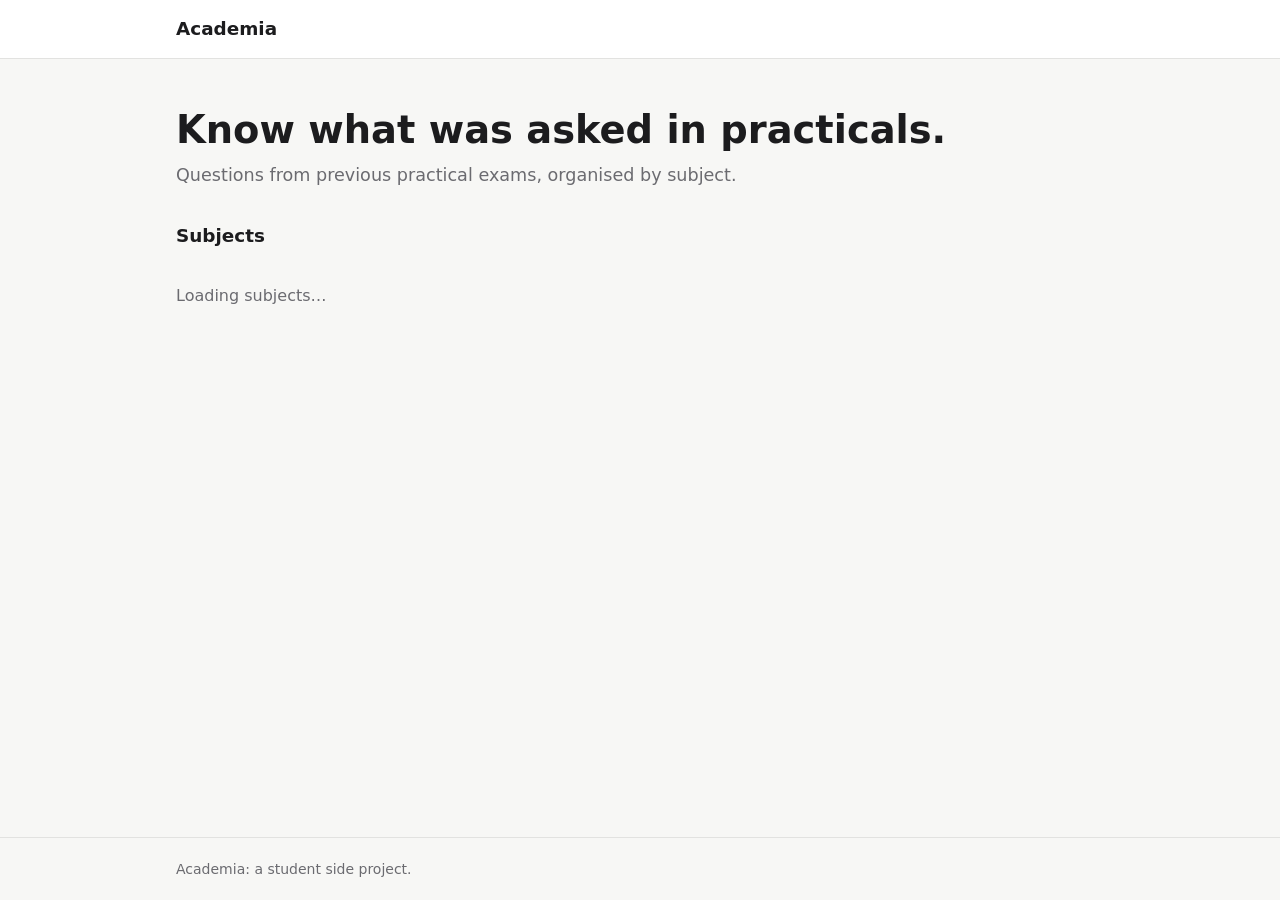
<file: index.html>
<!DOCTYPE html>
<html lang="en">
<head>
  <meta charset="UTF-8">
  <title>Academia</title>
  <!-- Repo root: forward visitors to the actual site (needed for GitHub Pages and local server). -->
  <meta http-equiv="refresh" content="0; url=frontend/">
</head>
<body>
  <p><a href="frontend/">Go to Academia</a></p>
</body>
</html>
</file>
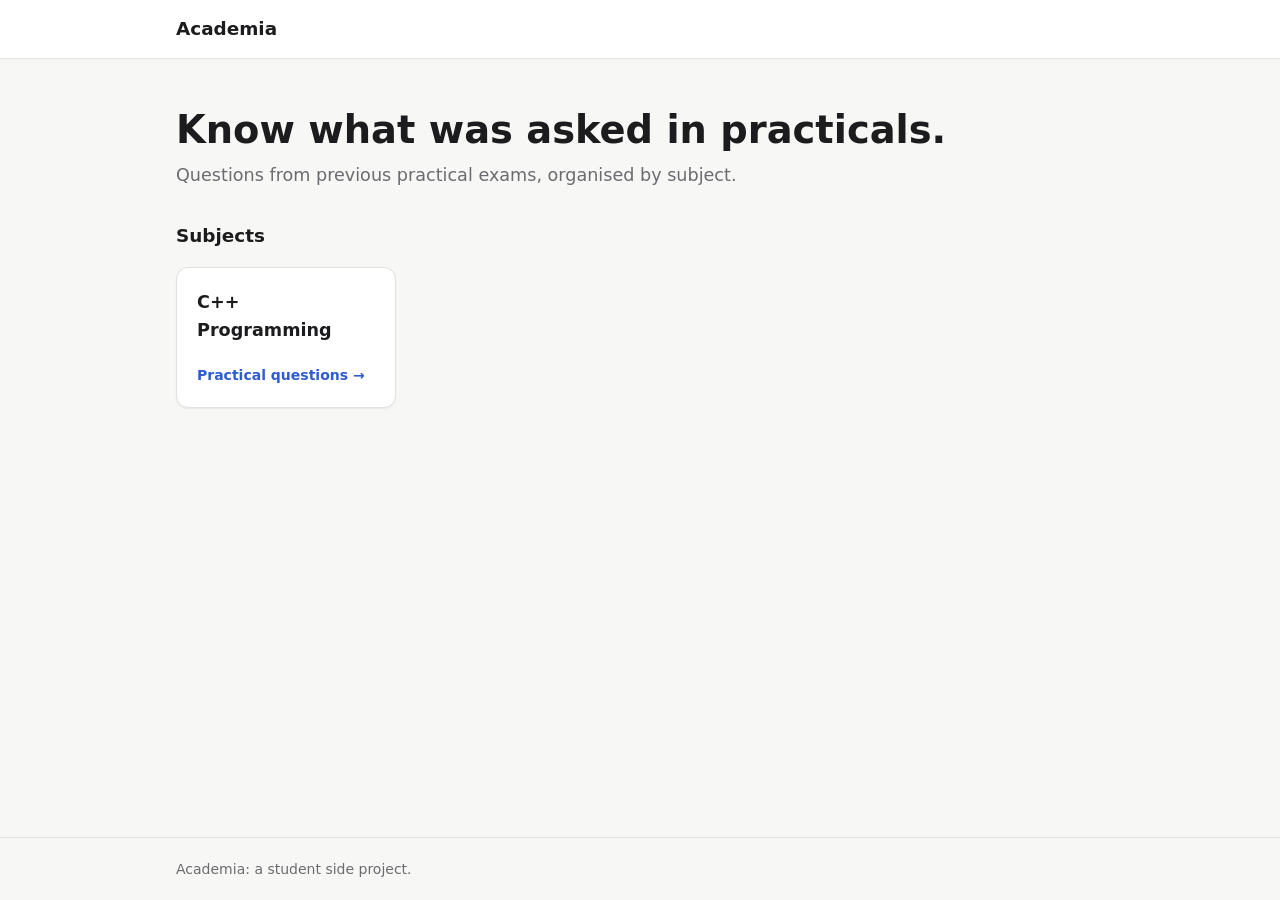
<file: frontend/index.html>
<!DOCTYPE html>
<html lang="en">
<head>
  <meta charset="UTF-8">
  <meta name="viewport" content="width=device-width, initial-scale=1">
  <meta name="description" content="Academia: past practical exam questions for students.">
  <title>Academia</title>
  <link rel="stylesheet" href="css/style.css">
</head>
<!-- data-root: path from this page back to the repo root (used to load data/). -->
<body data-root="../">
  <header class="site-header">
    <div class="container">
      <a class="logo" href="./">Academia</a>
    </div>
  </header>

  <main class="container">
    <section class="hero">
      <h1>Know what was asked in practicals.</h1>
      <p class="lead">Questions from previous practical exams, organised by subject.</p>
    </section>

    <section aria-labelledby="subjects-heading">
      <h2 id="subjects-heading">Subjects</h2>
      <div id="subject-list" class="grid" aria-live="polite">
        <p class="muted">Loading subjects…</p>
      </div>
    </section>
  </main>

  <footer class="site-footer">
    <div class="container muted small">Academia: a student side project.</div>
  </footer>

  <script src="js/common.js"></script>
  <script src="js/main.js"></script>
</body>
</html>
</file>
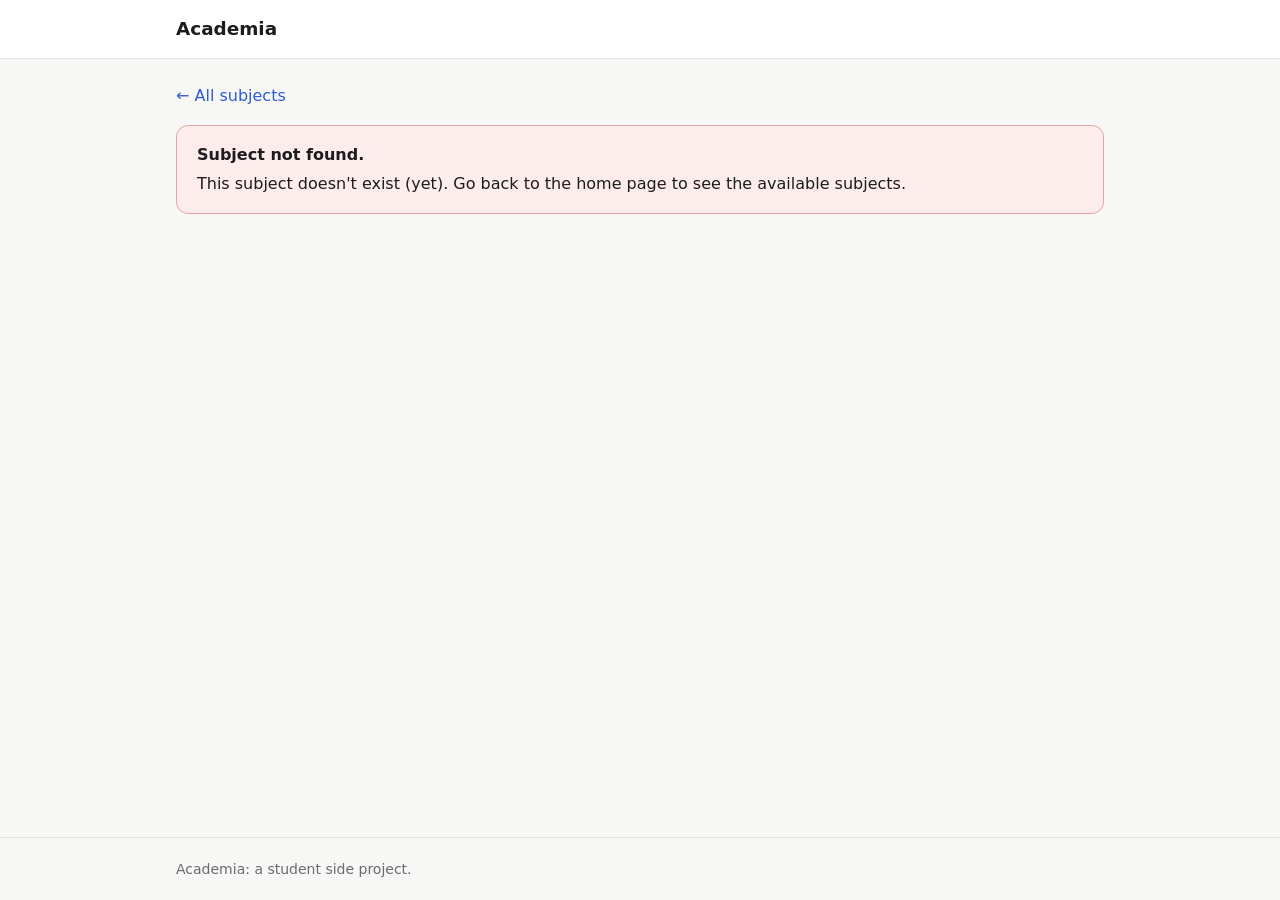
<file: frontend/pages/subject.html>
<!DOCTYPE html>
<html lang="en">
<head>
  <meta charset="UTF-8">
  <meta name="viewport" content="width=device-width, initial-scale=1">
  <title>Subject · Academia</title>
  <link rel="stylesheet" href="../css/style.css">
</head>
<!-- data-root: path from this page back to the repo root (used to load data/). -->
<body data-root="../../">
  <header class="site-header">
    <div class="container">
      <a class="logo" href="../">Academia</a>
    </div>
  </header>

  <main class="container">
    <a class="back-link" href="../">← All subjects</a>
    <div id="subject" aria-live="polite">
      <p class="muted">Loading…</p>
    </div>
  </main>

  <footer class="site-footer">
    <div class="container muted small">Academia: a student side project.</div>
  </footer>

  <script src="../js/common.js"></script>
  <script src="../js/subject.js"></script>
</body>
</html>
</file>
<file: frontend/css/style.css>
/* ---------- Design tokens (colours, spacing) ---------- */
:root {
  --bg: #f7f7f5;
  --surface: #ffffff;
  --text: #1c1c1e;
  --muted: #6b6b70;
  --border: #e2e2e0;
  --accent: #2f5bd3;
  --accent-text: #ffffff;
  --error-bg: #fdecec;
  --error-border: #e5a3a3;
  --radius: 12px;
  --shadow: 0 1px 2px rgb(0 0 0 / 0.06);
}

@media (prefers-color-scheme: dark) {
  :root {
    --bg: #141416;
    --surface: #1e1e21;
    --text: #ececec;
    --muted: #a0a0a6;
    --border: #2e2e33;
    --accent: #7c9cff;
    --accent-text: #0d1020;
    --error-bg: #3a1d1d;
    --error-border: #7a3a3a;
    --shadow: none;
  }
}

/* ---------- Base ---------- */
* { box-sizing: border-box; }

body {
  margin: 0;
  min-height: 100vh;
  display: flex;
  flex-direction: column;
  background: var(--bg);
  color: var(--text);
  font-family: system-ui, -apple-system, "Segoe UI", Roboto, sans-serif;
  line-height: 1.6;
}

main { flex: 1; padding-block: 1.5rem 3rem; }

a { color: var(--accent); }

a:focus-visible, .button:focus-visible {
  outline: 3px solid var(--accent);
  outline-offset: 3px;
}

h1 { font-size: clamp(1.6rem, 5vw, 2.4rem); line-height: 1.2; margin: 0 0 0.5rem; }
h2 { font-size: 1.15rem; margin: 0 0 1rem; }

.container { width: 100%; max-width: 960px; margin-inline: auto; padding-inline: 16px; }
.muted { color: var(--muted); }
.small { font-size: 0.875rem; }

/* ---------- Header / footer ---------- */
.site-header { border-bottom: 1px solid var(--border); background: var(--surface); }
.site-header .container { padding-block: 0.9rem; }
.logo { font-weight: 700; font-size: 1.15rem; color: var(--text); text-decoration: none; }
.site-footer { border-top: 1px solid var(--border); padding-block: 1.25rem; }

/* ---------- Front page ---------- */
.hero { padding-block: 1.5rem 2rem; }
.lead { font-size: 1.1rem; color: var(--muted); margin: 0; }

.grid {
  display: grid;
  grid-template-columns: repeat(auto-fill, minmax(220px, 1fr));
  gap: 1rem;
}

.card {
  display: flex;
  flex-direction: column;
  justify-content: space-between;
  gap: 1.25rem;
  min-height: 130px;
  padding: 1.25rem;
  background: var(--surface);
  border: 1px solid var(--border);
  border-radius: var(--radius);
  box-shadow: var(--shadow);
  color: var(--text);
  text-decoration: none;
  transition: border-color 0.15s, transform 0.15s;
}
a.card:hover { border-color: var(--accent); transform: translateY(-2px); }
.card--disabled { opacity: 0.6; }
.card__title { margin: 0; font-size: 1.1rem; }

.badge { font-size: 0.875rem; font-weight: 600; color: var(--accent); }
.badge--muted { color: var(--muted); font-weight: 500; }

/* ---------- Subject page ---------- */
.back-link { display: inline-block; margin-bottom: 1rem; text-decoration: none; }

.panel {
  margin-top: 1.5rem;
  padding: 1.25rem;
  background: var(--surface);
  border: 1px solid var(--border);
  border-radius: var(--radius);
}
.panel p { margin: 0 0 1rem; }

.button {
  display: inline-block;
  padding: 0.75rem 1.25rem;
  max-width: 100%;
  margin-bottom: 0.5rem;
  border-radius: 8px;
  background: var(--accent);
  color: var(--accent-text);
  font-weight: 600;
  text-decoration: none;
}
.button:hover { filter: brightness(1.08); }

.paper-list { margin: 0; padding-left: 1.25rem; }
.paper-list li { margin-bottom: 0.5rem; }

/* ---------- Messages (loading errors, not found) ---------- */
.message {
  grid-column: 1 / -1;
  padding: 1rem 1.25rem;
  border: 1px solid var(--border);
  border-radius: var(--radius);
  background: var(--surface);
}
.message p { margin: 0.25rem 0 0; }
.message--error { background: var(--error-bg); border-color: var(--error-border); }
</file>
